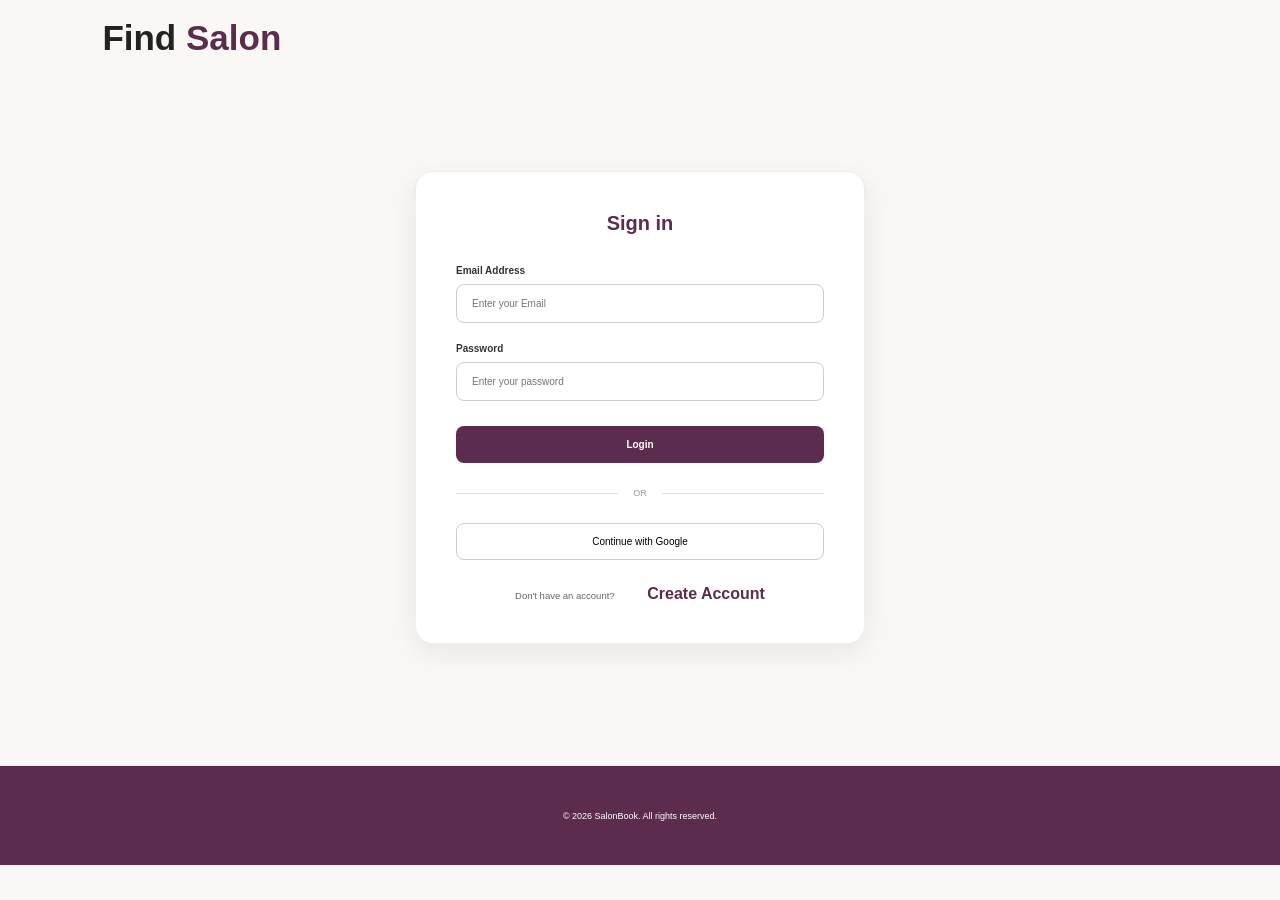
<file: salon-booking-frontend/login.html>
<!DOCTYPE html>
<html lang="en">
<head>
    <meta charset="UTF-8">
    <meta name="viewport" content="width=device-width, initial-scale=1.0">
    <title>Document</title>
    <link rel="stylesheet" href="./css/login.css">
</head>
<body>
    <!-- header  part -->
    <header class="navbar">
<div class="logo">
   <span class="logo-span">Find</span> Salon 
</div>
    </header>

    <!-- login form -->

    <section>
<div class="login-form-container">
 <div class="login-form">
   

    <p class="login-subtitle">
        Sign in
    </p>

    <form id="loginForm">
        <!-- Email -->
         <div class="form-group">
            <label for="email">
                Email Address
            </label>
            <input type="email"
            id="email"
            name="email"
            placeholder="Enter your Email"
            required>
         </div>

         <!-- Password -->
          <div class="form-group">
<label for="password">Password</label>
<input type="password"
id="password"
name="password"
placeholder="Enter your password"
required>
          </div>


          <!-- Login Button --> <button type="submit" class="login-btn"> Login </button>
    </form>

    <!-- Divider -->
     <div class="divider">
<span>
    OR
</span>
     </div>

     <!-- Google --> <button class="google-btn" type="button"> Continue with Google </button>
 
 <!-- Signup --> <p class="signup-text"> Don't have an account? <a href="signup.html"> Create Account </a> </p>
 
    </div>
     </div>
    </section>
     

     <footer> <p> © 2026 SalonBook. All rights reserved. </p> </footer>
     <script src="./js/login.js"></script>
</body>
</html>
</file>
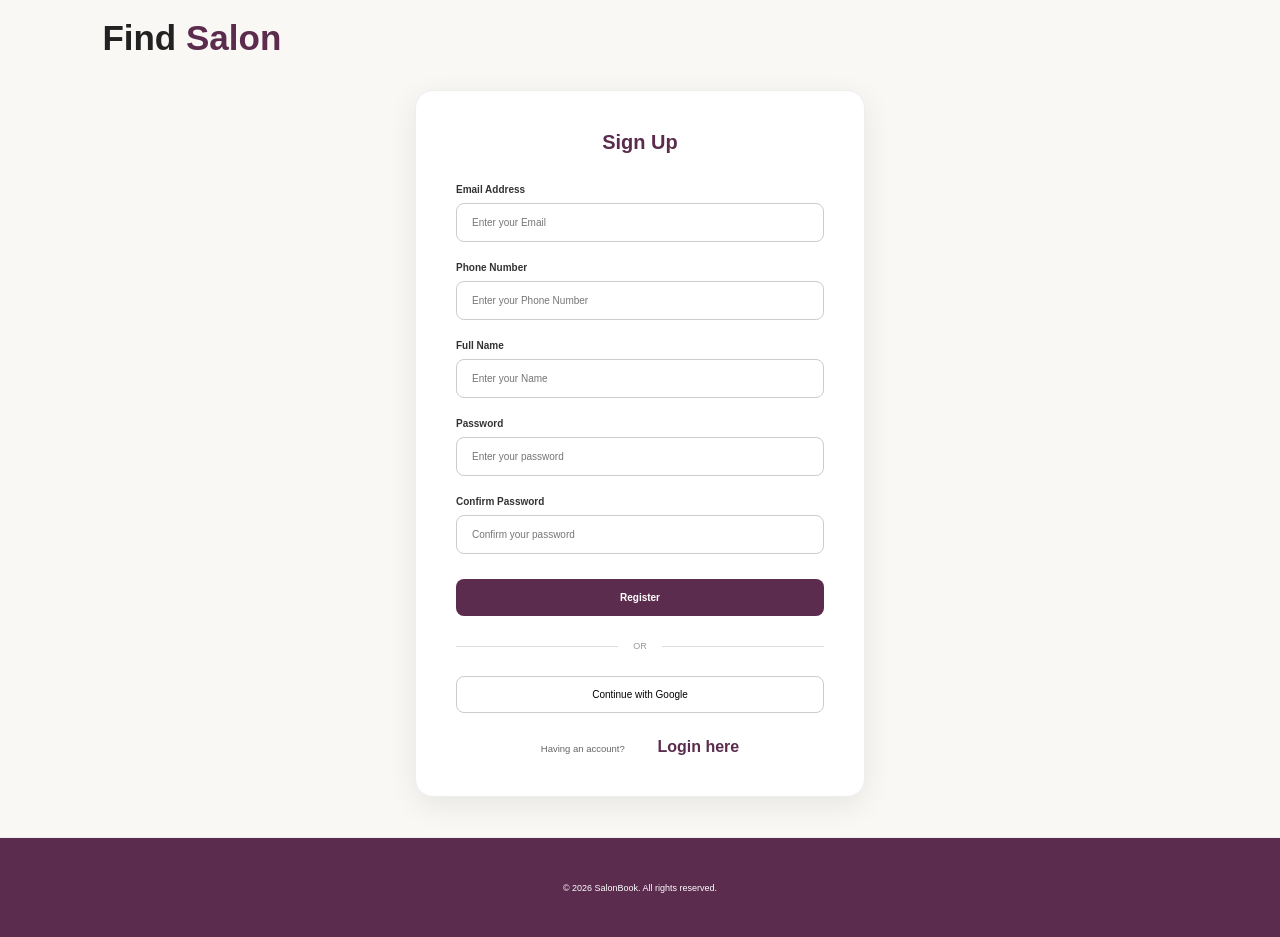
<file: salon-booking-frontend/signup.html>
<!DOCTYPE html>

<html lang="en">

<head>

    <meta charset="UTF-8">

    <meta name="viewport"
          content="width=device-width, initial-scale=1.0">

    <title>Sign Up - Find Salon</title>

    <link rel="stylesheet"
          href="./css/login.css">

</head>

<body>

<header class="navbar">

    <div class="logo">
        <span class="logo-span">Find</span> Salon
    </div>

</header>


<section>

    <div class="login-form-container">

        <div class="login-form">

            <p class="login-subtitle">
                Sign Up
            </p>


            <form id="signupForm">

                <!-- Email -->

                <div class="form-group">

                    <label for="email">
                        Email Address
                    </label>

                    <input
                        type="email"
                        id="email"
                        name="email"
                        placeholder="Enter your Email"
                        required
                    >

                </div>


                <!-- Phone -->

                <div class="form-group">

                    <label for="phone">
                        Phone Number
                    </label>

                    <input
                        type="tel"
                        id="phone"
                        name="phone"
                        placeholder="Enter your Phone Number"
                        required
                    >

                </div>


                <!-- Name -->

                <div class="form-group">

                    <label for="name">
                        Full Name
                    </label>

                    <input
                        type="text"
                        id="name"
                        name="name"
                        placeholder="Enter your Name"
                        required
                    >

                </div>


                <!-- Password -->

                <div class="form-group">

                    <label for="password">
                        Password
                    </label>

                    <input
                        type="password"
                        id="password"
                        name="password"
                        placeholder="Enter your password"
                        required
                    >

                </div>


                <!-- Confirm Password -->

                <div class="form-group">

                    <label for="confirmPassword">
                        Confirm Password
                    </label>

                    <input
                        type="password"
                        id="confirmPassword"
                        name="confirmPassword"
                        placeholder="Confirm your password"
                        required
                    >

                </div>


                <!-- Register Button -->

                <button
                    type="submit"
                    class="login-btn">

                    Register

                </button>

            </form>


            <!-- Divider -->

            <div class="divider">

                <span>
                    OR
                </span>

            </div>


            <!-- Google -->

            <button
                class="google-btn"
                type="button">

                Continue with Google

            </button>


            <!-- Login -->

            <p class="signup-text">

                Having an account?

                <a href="login.html">
                    Login here
                </a>

            </p>

        </div>

    </div>

</section>


<footer>

    <p>
        © 2026 SalonBook. All rights reserved.
    </p>

</footer>


<script src="./js/signup.js"></script>

</body>

</html>
</file>
<file: salon-booking-frontend/css/login.css>
* {
    margin: 0;
    padding: 0;
    box-sizing: border-box;
    text-decoration: none;
    list-style: none;
    border: none;
    scroll-behavior: smooth;
    font-family: -apple-system, sans-serif;
}

html {
    font-size: 62.5%;
    overflow-x: hidden;
}

body {
    background: var(--background);
    color: var(--text);
}

:root {
    --primary: #5B2C4D;
    --accent: #C9A227;
    --background: #FAF8F5;
    --white: #FFFFFF;
    --text: #222222;
    --text-secondary: #6B6B6B;
}

/* ================= NAVBAR ================= */

.navbar {
    background-color: var(--background);
    padding: 1.8rem 8%;
    display: flex;
    align-items: center;
    justify-content: space-between;

    position: fixed;
    top: 0;
    left: 0;
    width: 100%;

    z-index: 1000;
}

.logo {
    margin-left: 0;
    font-size: 3.5rem;
    color: var(--primary);
    font-weight: 800;
    cursor: pointer;
    transition: 0.3s ease-in-out;
}

.logo-span {
    color: var(--text);
}

.logo:hover {
    transform: scale(1.05);
}

/* NAVIGATION */

.navbar > nav {
    margin-left: auto;
    padding: 0;
    display: flex;
    align-items: center;
}

a {
    font-size: 1.6rem;
    font-weight: 500;
    color: var(--text);
    margin-left: 3rem;
    transition: all 0.3s ease;
    border-bottom: 3px solid transparent;
}

a:hover,
a:active {
    color: var(--primary);
}

/* =========================
   LOGIN SECTION
========================= */

section {
    min-height: calc(100vh - 135px);

    display: flex;
    justify-content: center;
    align-items: center;

    padding: 40px 20px;
}

.login-form-container {
    width: 100%;
    max-width: 450px;
}


/* =========================
   LOGIN CARD
========================= */

.login-form {
    margin-top: 5rem;
    background-color: #ffffff;

    padding: 40px;

    border-radius: 18px;

    box-shadow: 0 8px 30px rgba(0, 0, 0, 0.08);

    border: 1px solid #eee;
}


/* =========================
   TITLE
========================= */

.login-subtitle {
    text-align: center;

    font-size: 2rem;
    font-weight: 700;

    color: #5B2C4D;

    margin-bottom: 30px;
}


/* =========================
   FORM
========================= */

.form-group {
    margin-bottom: 20px;
}

.form-group label {
    display: block;

    font-size: 1rem;
    font-weight: 600;

    margin-bottom: 8px;

    color: #333;
}

.form-group input {
    width: 100%;

    padding: 13px 15px;

    font-size: 1rem;

    border: 1px solid #ccc;
    border-radius: 8px;

    outline: none;

    transition: 0.3s;
}

.form-group input:focus {
    border-color: #5B2C4D;

    box-shadow: 0 0 0 3px rgba(91, 44, 77, 0.1);
}


/* =========================
   LOGIN BUTTON
========================= */

.login-btn {
        width: 100%;

        padding: 13px;

        margin-top: 5px;

        border: none;
        border-radius: 8px;

        background-color: #5B2C4D;
        color: white;

        font-size: 1rem;
        font-weight: 600;

        cursor: pointer;

        transition: 0.3s;
}

.login-btn:hover {
    background-color: #432038;
}


/* =========================
   DIVIDER
========================= */

.divider {
    display: flex;
    align-items: center;

    margin: 25px 0;

    color: #999;
}

.divider::before,
.divider::after {
    content: "";

    flex: 1;

    height: 1px;

    background-color: #ddd;
}

.divider span {
    padding: 0 15px;

    font-size: 0.9rem;
}


/* =========================
   GOOGLE BUTTON
========================= */

.google-btn {
    width: 100%;

    padding: 12px;

    background-color: white;

    border: 1px solid #ccc;
    border-radius: 8px;

    font-size: 1rem;
    font-weight: 500;

    cursor: pointer;

    transition: 0.3s;
}

.google-btn:hover {
    background-color: #f5f5f5;
}


/* =========================
   SIGNUP
========================= */

.signup-text {
    text-align: center;

    margin-top: 25px;

    font-size: 0.95rem;

    color: #666;
}

.signup-text a {
    color: #5B2C4D;

    font-weight: 600;

    text-decoration: none;
}

.signup-text a:hover {
    text-decoration: underline;
}


/* =========================
   FOOTER
========================= */

footer {
    height:100px;

    display: flex;
    justify-content: center;
    align-items: center;

    background-color:#5B2C4D;

    border-top: 1px solid #eee;

    color: white;

    font-size: 0.9rem;
}


/* =========================
   RESPONSIVE
========================= */

@media (max-width: 600px) {

    .navbar {
        padding: 0 20px;
    }

    .logo {
        font-size: 1.6rem;
    }

    section {
        padding: 30px 15px;
    }

    .login-form {
        padding: 30px 22px;
    }

    .login-subtitle {
        font-size: 1.7rem;
    }
}
</file>
